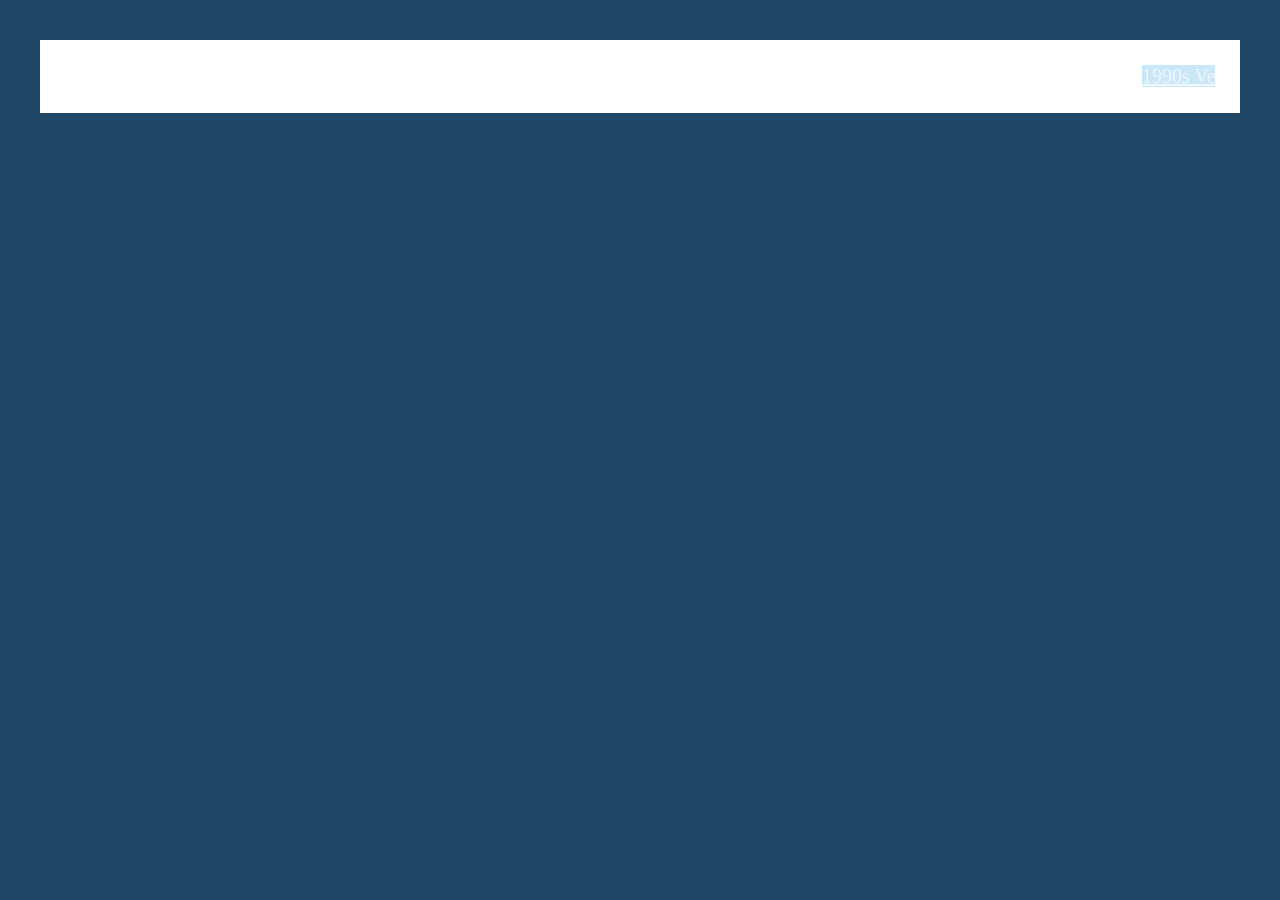
<file: index.html>
<!DOCTYPE html>
<html lang="en">
<head>
	<meta charset="UTF-8">
	<meta name="viewport" content="width=device-width, initial-scale=1.0">
	<title>Time Traveler</title>
	<link rel="stylesheet" href="assets/css/homepage.css">
</head>
<body>

	

		<nav>
	<marquee>
	<a class="web1" href="1990s/">1990s Version</a>
		<a class="web2" href="2000s/">2000s Version</a>
		<a class="web3" href="2010s/">2010s Version</a>
	</marquee>
	
	</nav>

</body>
</html>
</file>
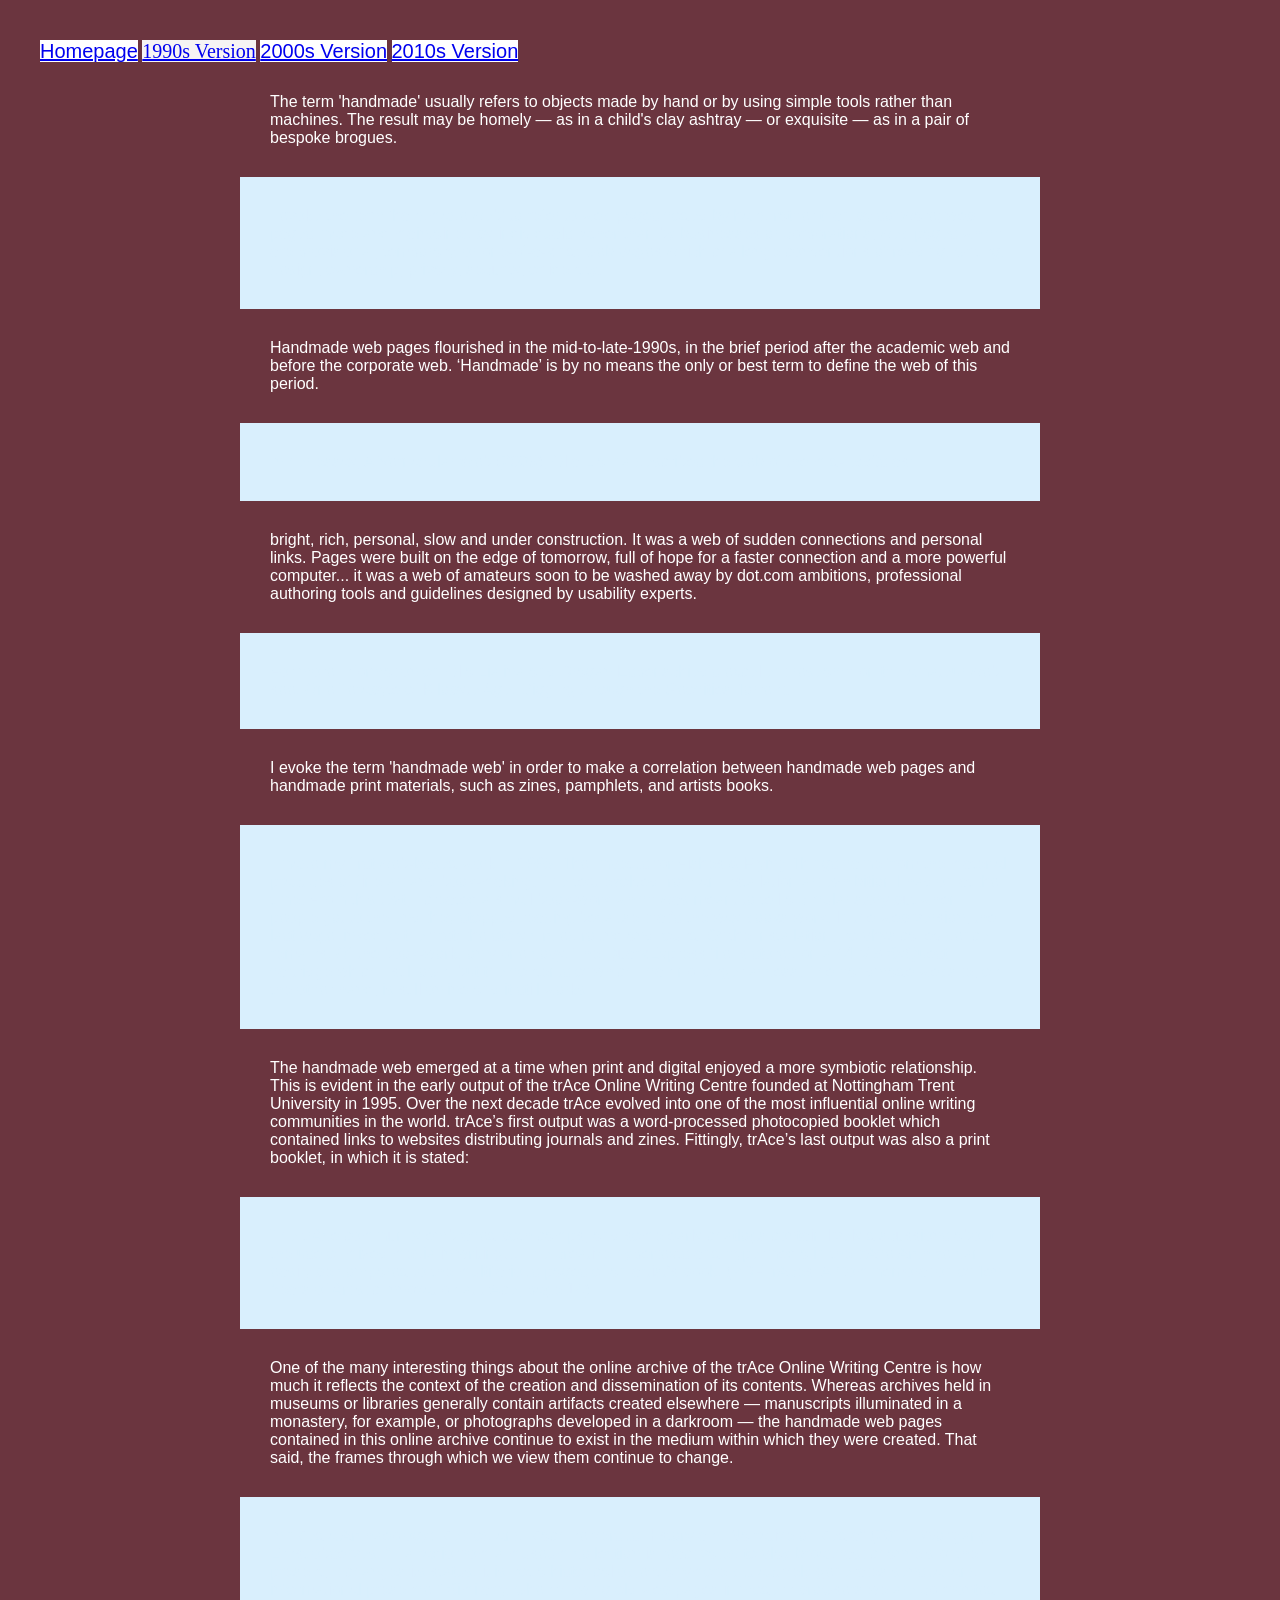
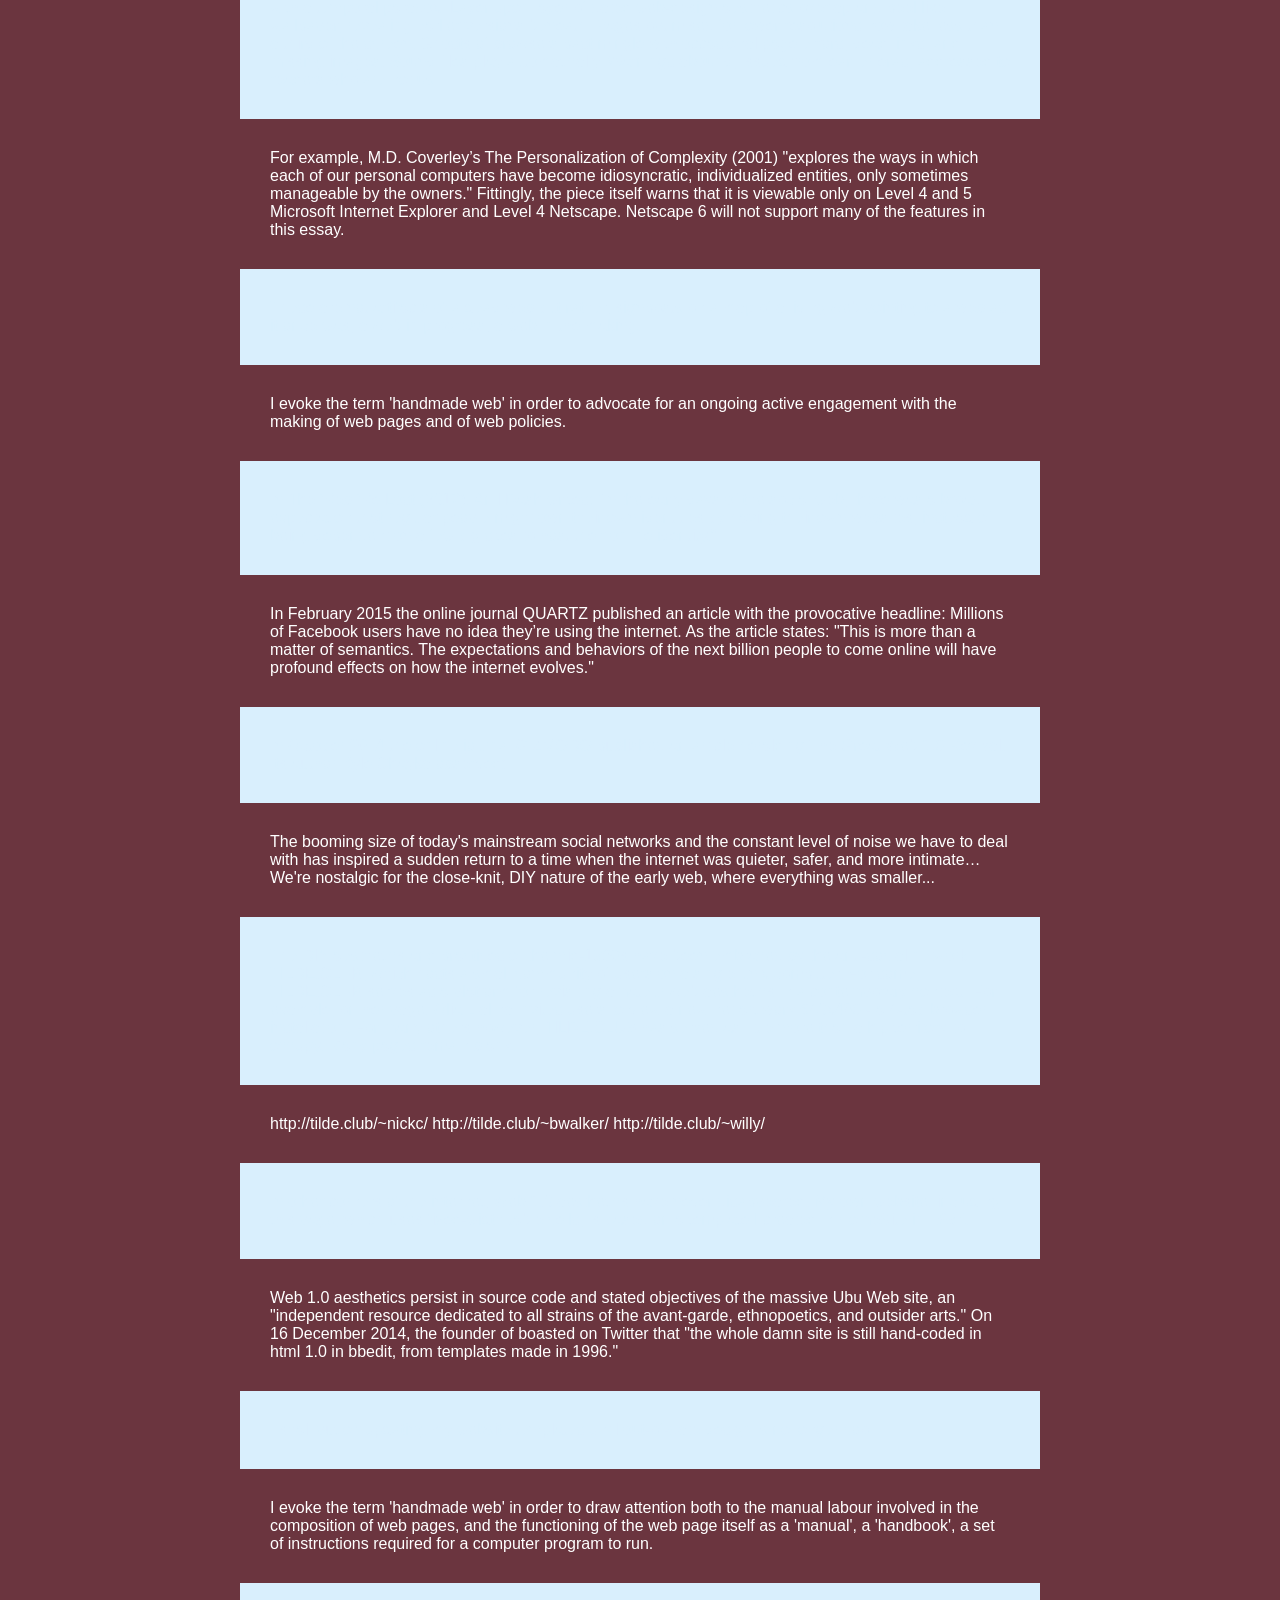
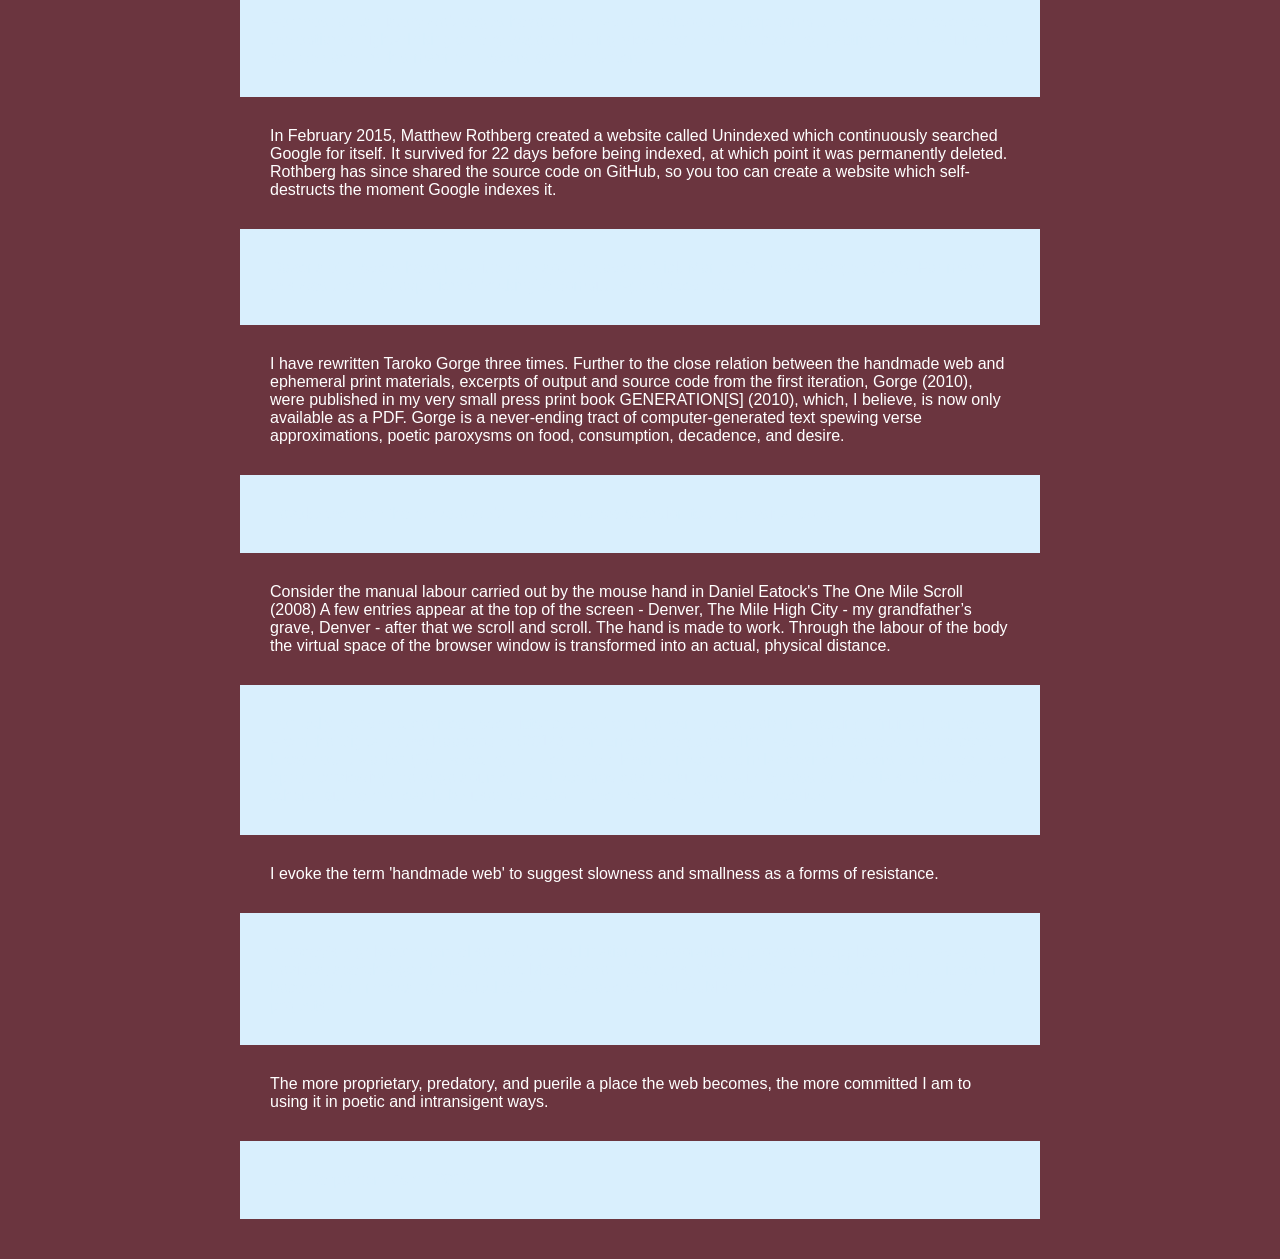
<file: 2000s/index.html>
<!DOCTYPE html>
<html lang="en">
<head>
	<meta charset="UTF-8">
	<meta name="viewport" content="width=device-width, initial-scale=1.0">
	<title>Time Traveler | 2000s Version</title>
	<link rel="stylesheet" href="../assets/css/2000s.css">
</head>
<body>

	<nav>
		<a class="intro" href="../">Homepage</a>
		<a class="web1" href="../1990s/">1990s Version</a>
		<a class="web2" href="./">2000s Version</a>
		<a class="web3" href="../2010s/">2010s Version</a>
	</nav>
<p class="para">
		The term 'handmade' usually refers to objects made by hand or by using simple tools rather than machines. The result may be homely — as in a child's clay ashtray — or exquisite — as in a pair of bespoke brogues.
</p>
<p class="parag">
	I evoke the term 'handmade web' to refer to web pages coded by hand rather than by software; web pages made and maintained by individuals rather than by businesses or corporations; web pages which are provisional, temporary, or one-of-a-kind; web pages which challenge conventions of reading, writing, design, ownership, privacy, security, or identity.
</p>
<p class="para">
	Handmade web pages flourished in the mid-to-late-1990s, in the brief period after the academic web and before the corporate web. ‘Handmade’ is by no means the only or best term to define the web of this period.
</p>
<p class="parag">
	In her essay, A Vernacular Web (2005), Olia Lialina describes the web of the mid-1990s as:
</p>
<p class="para">
	bright, rich, personal, slow and under construction. It was a web of sudden connections and personal links. Pages were built on the edge of tomorrow, full of hope for a faster connection and a more powerful computer... it was a web of amateurs soon to be washed away by dot.com ambitions, professional authoring tools and guidelines designed by usability experts.

</p>
<p class="parag">
	For more information on Olia Lialina and Dragan Espenschied's excellent research on the amateur web, see: One Terabyte of Kilobyte Age: Digging through the Geocities Torrent.
</p>
<p class="para">
	I evoke the term 'handmade web' in order to make a correlation between handmade web pages and handmade print materials, such as zines, pamphlets, and artists books.
</p>
<p class="parag">
	I made my first web-based work in 1995. The impetus for Fishes & Flying Things came from the material practices of fine art and book-making. The text evolved from an installation art exhibition I had on at the time. From this text, I created a small book-work which was meant to tell a circular story but when people got to the end they stopped reading because that’s the way books work. In the web version, the last page linked to the first; the story circled round and round. Of the installation, no physical evidence remains. Of the book-work, only one copy. The QuarkExpress file is stored on a 44 MB SyQuest cartridge which I still own, but the contents of which I can no longer access. The handmade website, on the other hand, is still online and it still works.

</p>
<p class="para">
	The handmade web emerged at a time when print and digital enjoyed a more symbiotic relationship. This is evident in the early output of the trAce Online Writing Centre founded at Nottingham Trent University in 1995. Over the next decade trAce evolved into one of the most influential online writing communities in the world. trAce’s first output was a word-processed photocopied booklet which contained links to websites distributing journals and zines. Fittingly, trAce’s last output was also a print booklet, in which it is stated:

</p>
<p class="parag">
	The trAce community embraced both camps, and some early chatlogs contain lively discussions about the use of mixed media in writing… The creative hypertexts and hypermedia in the trAce Archive can easily be compared to the multifarious pages of an artist’s book. (PDF trAces: A Commemoration of Ten Years of Artistic Innovation at trAce, page 14)

</p>
<p class="para">
		One of the many interesting things about the online archive of the trAce Online Writing Centre is how much it reflects the context of the creation and dissemination of its contents. Whereas archives held in museums or libraries generally contain artifacts created elsewhere — manuscripts illuminated in a monastery, for example, or photographs developed in a darkroom — the handmade web pages contained in this online archive continue to exist in the medium within which they were created. That said, the frames through which we view them continue to change.

</p>
<p class="parag">
	In "Media Archaeology: Method and Machine versus History and Narrative of Media" (2011) Wolfgang Ernst observes: "If a radio from a museum collection is reactivated to play broadcast channels of the present, it changes its status: it is not a historical object anymore but actively generates sensual and informational presence." Similarly, when viewing old web pages in modern browsers we are confronted with a temporal paradox. Layer upon layer of dated web-design aesthetics overlap and peel like wallpaper, revealing earlier versions beneath. Pages optimised for lower resolutions now take less than a third of the screen. Ghosts of browsers past mingle with occasional page errors, dead links, and missing images. Sound files play automatically. Warnings abound, issued from earlier eras, addressed to readers who are not us.

</p>
<p class="para">
	For example, M.D. Coverley’s The Personalization of Complexity (2001) "explores the ways in which each of our personal computers have become idiosyncratic, individualized entities, only sometimes manageable by the owners." Fittingly, the piece itself warns that it is viewable only on Level 4 and 5 Microsoft Internet Explorer and Level 4 Netscape. Netscape 6 will not support many of the features in this essay.

</p>
<p class="parag">
	These are not artifacts of a dead web but rather, signposts on a map of a living web pointing to a web as it once was, a web in progress, a web in the making.

</p>
<p class="para">
	I evoke the term 'handmade web' in order to advocate for an ongoing active engagement with the making of web pages and of web policies.

</p>
<p class="parag">
	In The Web We Lost (2012), Anil Dash writes: "In the early days of the social web, there was a broad expectation that regular people might own their own identities by having their own websites, instead of being dependent on a few big sites to host their online identity."

</p>
<p class="para">
		In February 2015 the online journal QUARTZ published an article with the provocative headline: Millions of Facebook users have no idea they’re using the internet. As the article states: "This is more than a matter of semantics. The expectations and behaviors of the next billion people to come online will have profound effects on how the internet evolves."

</p>
<p class="parag">
	In October 2014 the online journal GIZMODO published an article heralding The Great Web 1.0 Revival. Its author Kyle Chayka observed:

</p>
<p class="para">
	The booming size of today's mainstream social networks and the constant level of noise we have to deal with has inspired a sudden return to a time when the internet was quieter, safer, and more intimate… We're nostalgic for the close-knit, DIY nature of the early web, where everything was smaller...

</p>
<p class="parag">
	The DIY aesthetics and practices of the mid-1990s have been embraced by the anti-social network TILDE.CLUB, which hosts a small community of users on a single unix computer. For some, TILDE.CLUB serves as a platform for revisiting amateur web aesthetics in a contemporary context. For example, on her page, Olia Lialina invites users to view a new net art work 640x480 - a 4-tab browser installation. For many others however, TILDE.CLUB has served as little more than a hip territory to occupy. Many pages remain blank.

</p>
<p class="para">
	http://tilde.club/~nickc/ http://tilde.club/~bwalker/ http://tilde.club/~willy/

</p>
<p class="parag">
		In other corners of the internet, Web 1.0 aesthetics have never disappeared. My own website, including this page, which uses fixed-width table cells, is based on a template I created in HomeSite in 1997.

</p>
<p class="para">
	Web 1.0 aesthetics persist in source code and stated objectives of the massive Ubu Web site, an "independent resource dedicated to all strains of the avant-garde, ethnopoetics, and outsider arts." On 16 December 2014, the founder of boasted on Twitter that "the whole damn site is still hand-coded in html 1.0 in bbedit, from templates made in 1996."

</p>
<p class="parag">
	I shall put off updating my website templates until out-of-date design is no longer cool.

</p>
<p class="para">
	I evoke the term 'handmade web' in order to draw attention both to the manual labour involved in the composition of web pages, and the functioning of the web page itself as a 'manual', a 'handbook', a set of instructions required for a computer program to run.

</p>
<p class="parag">
	For most of its history web pages have been read on desktop or laptop computers. Readers have had the option of right-clicking on any page, selecting View Page Source, copying, pasting, and re-writing the source code. In this manner, readers become writers.

</p>
<p class="para">
	In February 2015, Matthew Rothberg created a website called Unindexed which continuously searched Google for itself. It survived for 22 days before being indexed, at which point it was permanently deleted. Rothberg has since shared the source code on GitHub, so you too can create a website which self-destructs the moment Google indexes it.

</p>
<p class="parag">
	Dozens of readers have re-written the source code of Nick Montfort’s Taroko Gorge (2008). For many, this was their first experience 'making' a computer-generated text.

</p>
<p class="para">
	I have rewritten Taroko Gorge three times. Further to the close relation between the handmade web and ephemeral print materials, excerpts of output and source code from the first iteration, Gorge (2010), were published in my very small press print book GENERATION[S] (2010), which, I believe, is now only available as a PDF. Gorge is a never-ending tract of computer-generated text spewing verse approximations, poetic paroxysms on food, consumption, decadence, and desire.

</p>
<p class="parag">
	I evoke the term 'handmade web' in order to draw attention to the physical body.

</p >
<p class="para">
	Consider the manual labour carried out by the mouse hand in Daniel Eatock's The One Mile Scroll (2008) A few entries appear at the top of the screen - Denver, The Mile High City - my grandfather’s grave, Denver - after that we scroll and scroll. The hand is made to work. Through the labour of the body the virtual space of the browser window is transformed into an actual, physical distance.

</p>
<p class="parag">
	Ironically, handheld devices have distanced us from the handmade web. In Reading Writing Interfaces: From the Digital to the Bookbound (2014), Lori Emerson argues: "The iPad works because users can’t know how it works" (15). Reading the web on an iPhone, iPad, or similar device, readers do not have the option of viewing the page source. The iPad provides consumers with access to materials created by others, but cannot easily be used as a tool in the handcrafting of new materials.

</p>
<p class="para">
	I evoke the term 'handmade web' to suggest slowness and smallness as a forms of resistance.

</p>
<p class="parag">
	In today's highly commercialised web of multinational corporations, proprietary applications, read-only devices, search algorithms, Content Management Systems, WYSIWYG editors, and digital publishers it becomes an increasingly radical act to hand-code and self-publish experimental web art and writing projects.

</p>
<p class="para">
	The more proprietary, predatory, and puerile a place the web becomes, the more committed I am to using it in poetic and intransigent ways.

</p>
<p class="parag">
		J. R. Carpenter, March 2015.

</p>

</body>
</html>
</file>
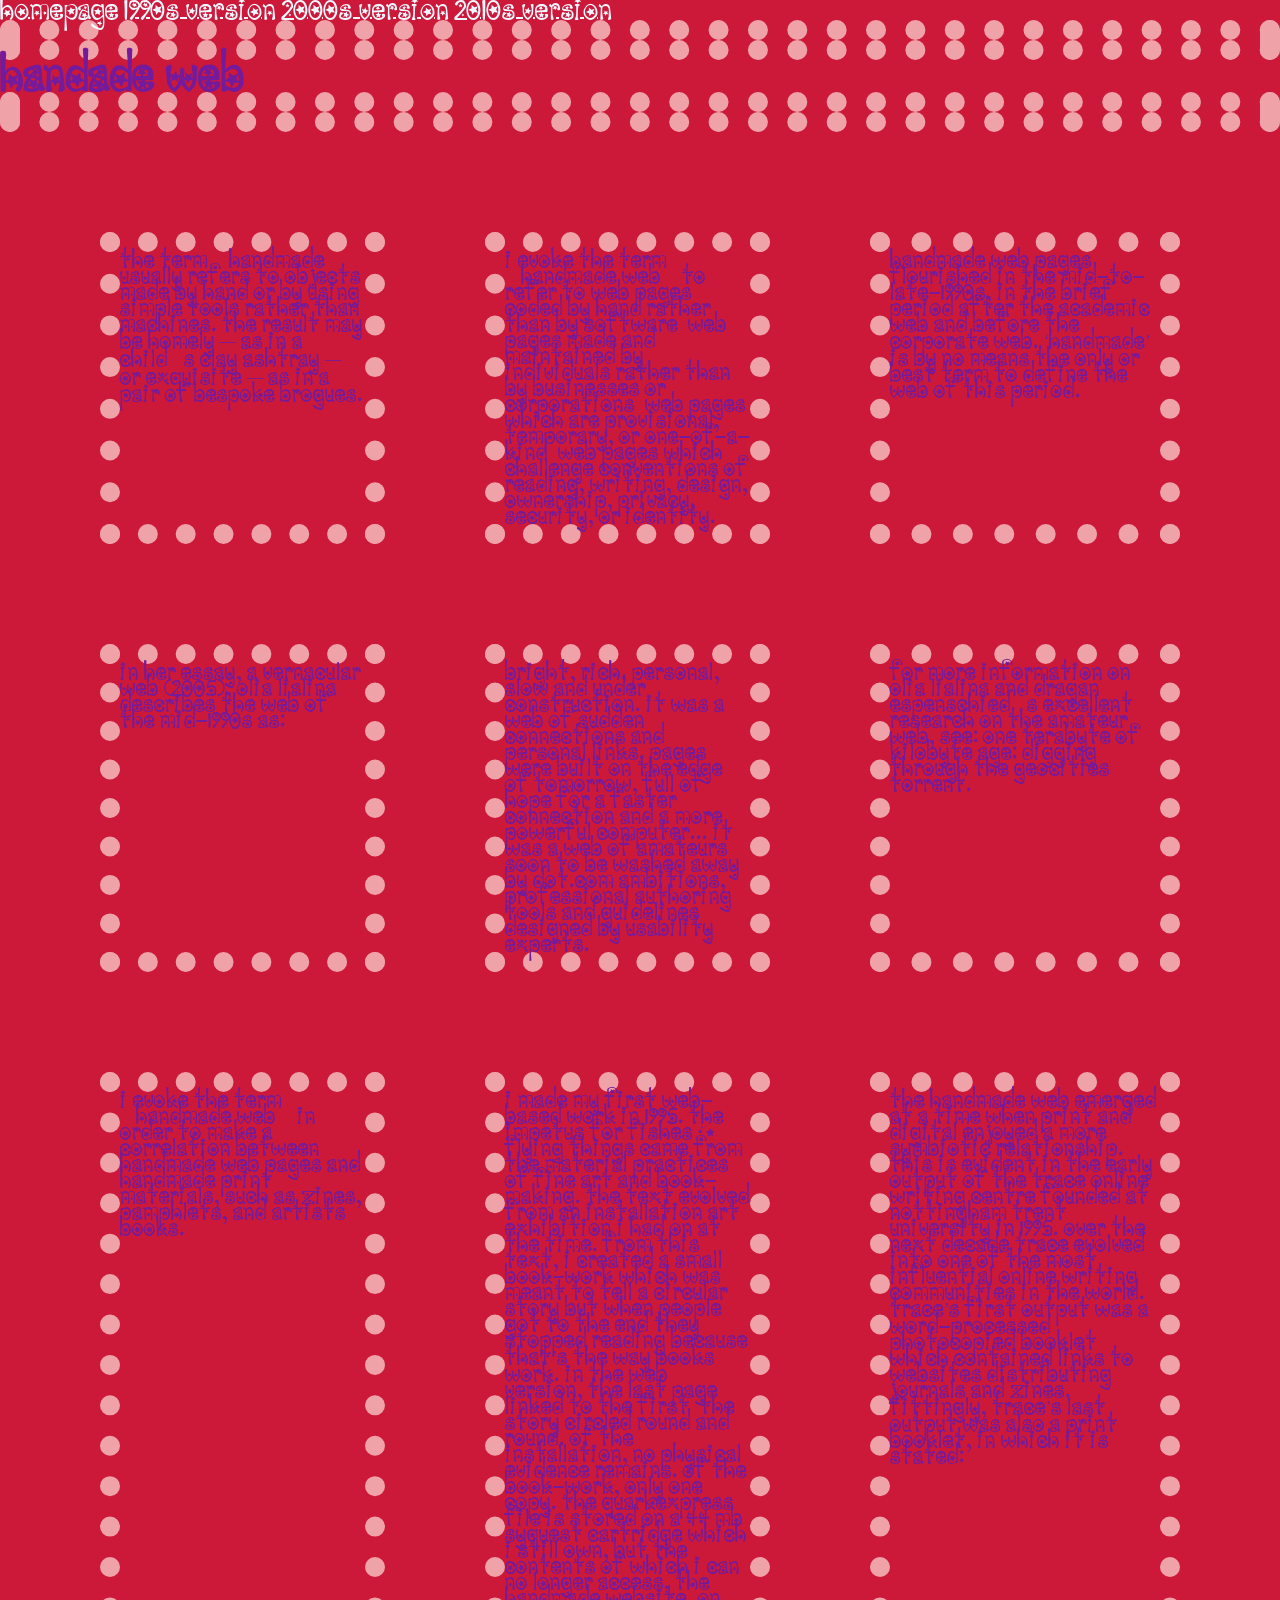
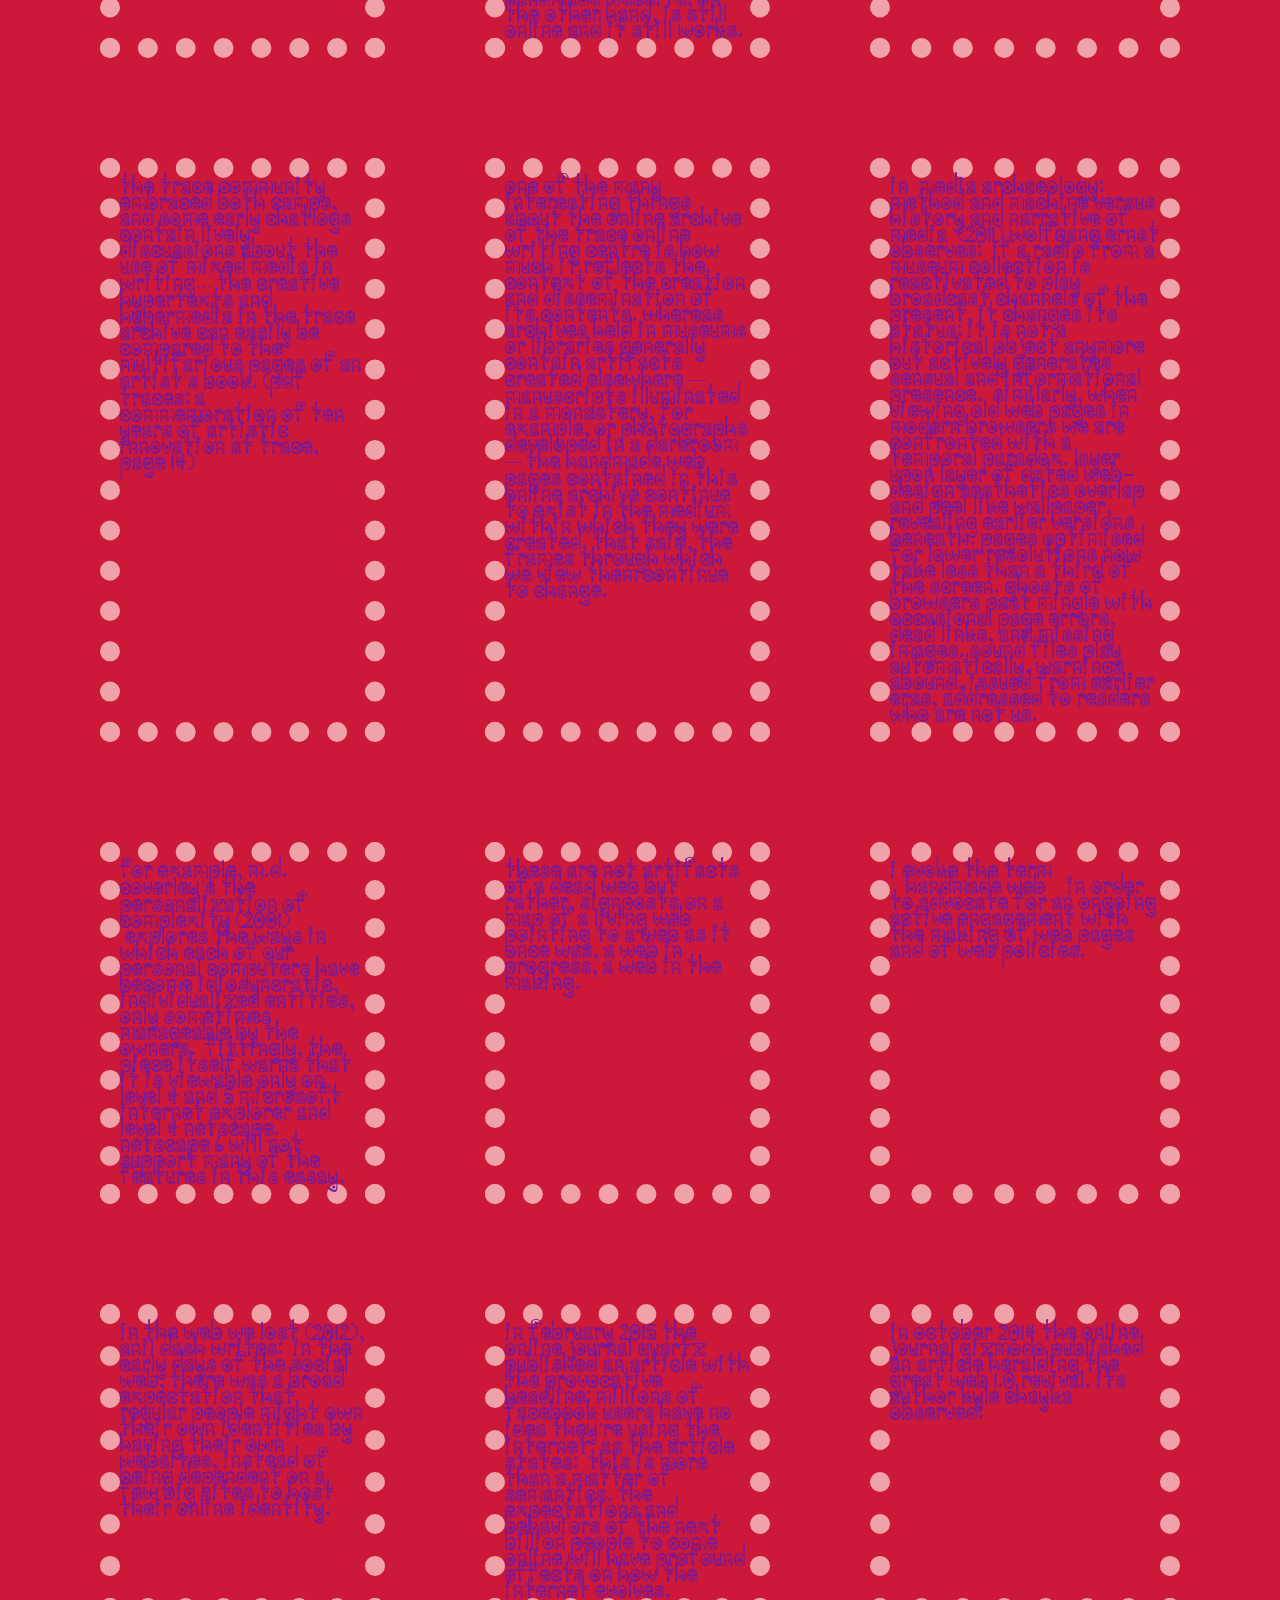
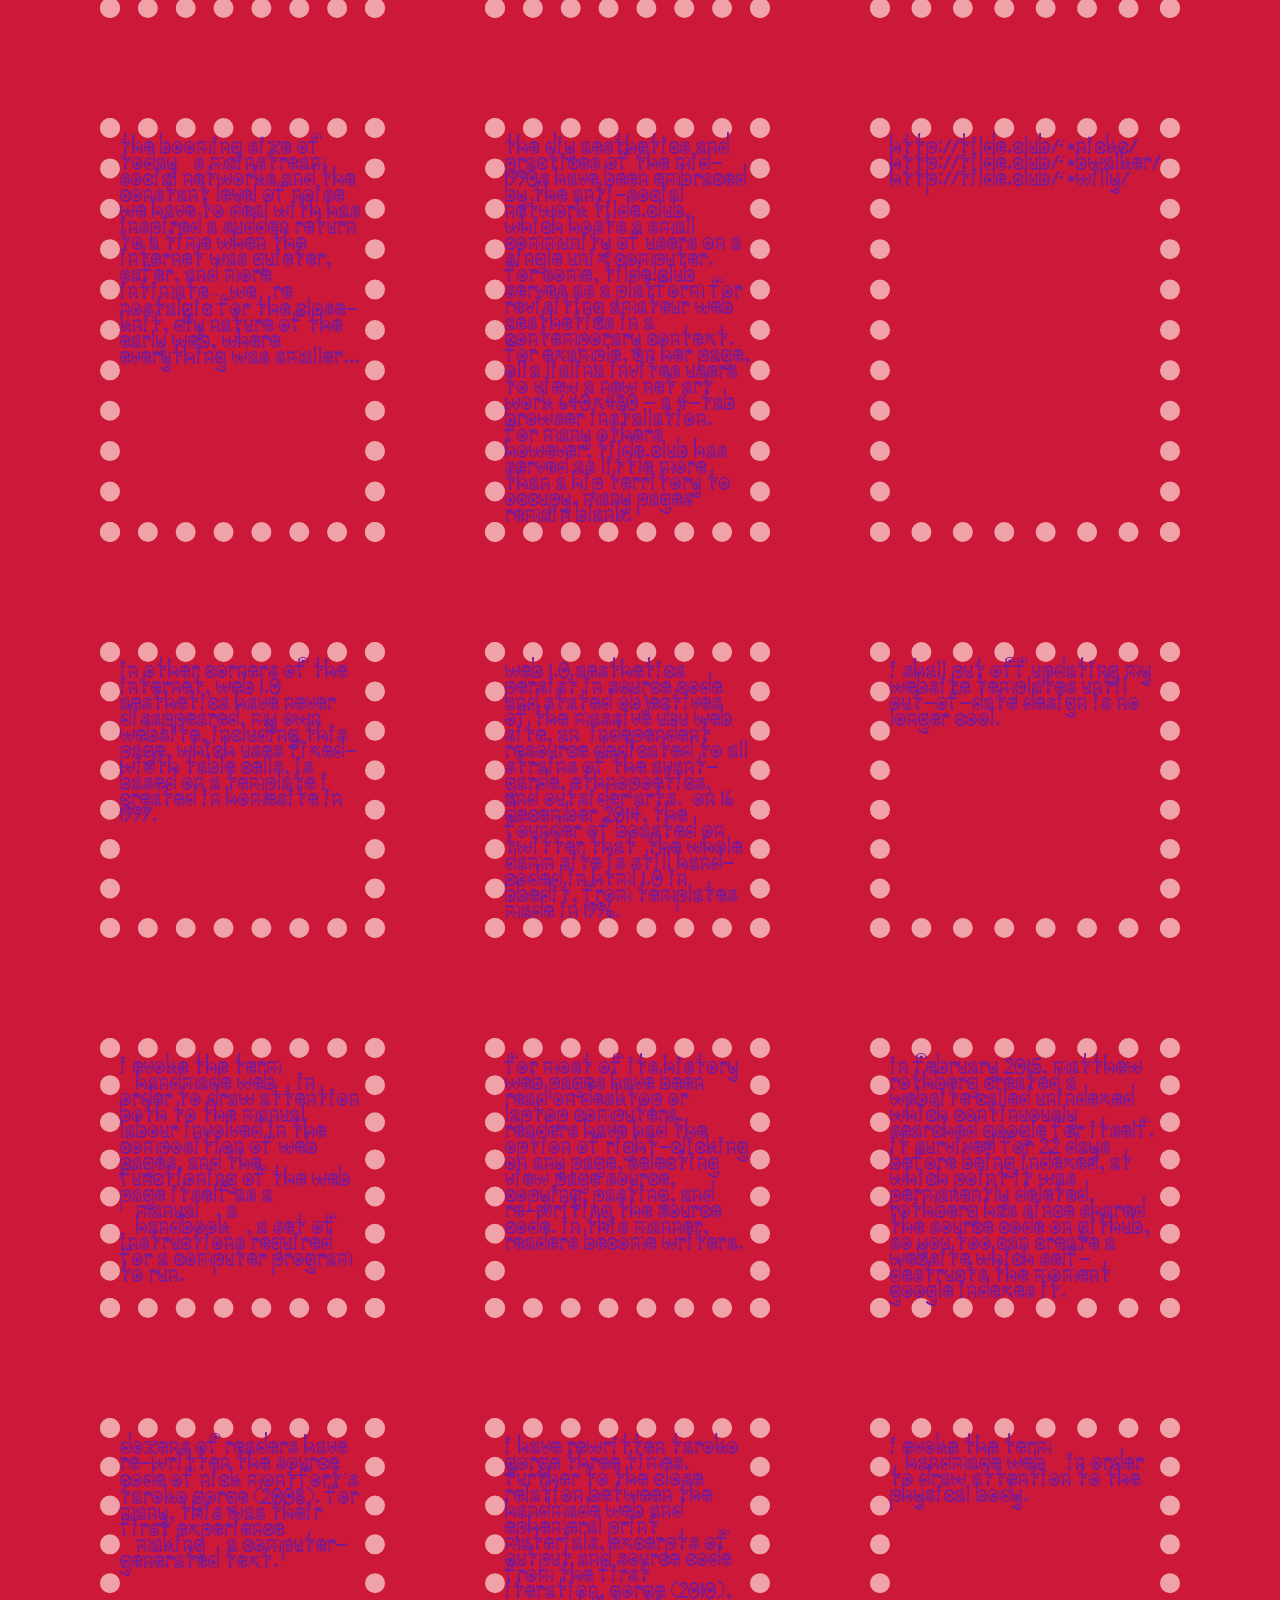
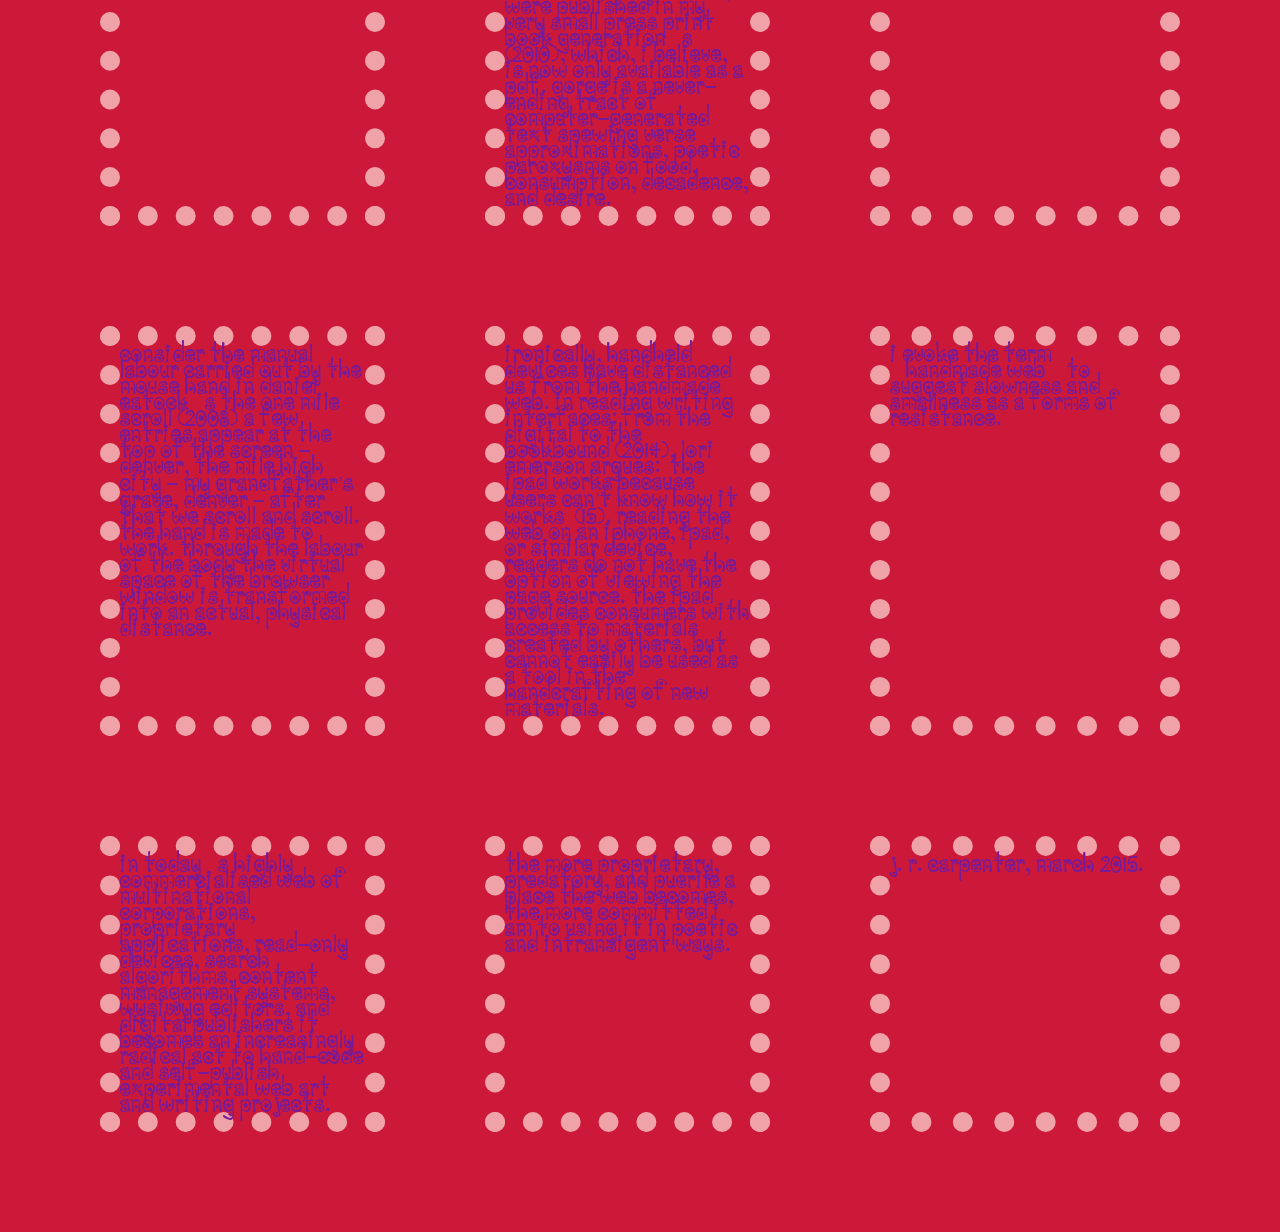
<file: 2010s/index.html>
<!DOCTYPE html>
<html lang="en">
<head>
	<meta charset="UTF-8">
	<meta name="viewport" content="width=device-width, initial-scale=1.0">
	<title>Time Traveler | 2010s Version</title>
	<link rel="stylesheet" href="../assets/css/2010s.css">
</head>

<body>

	<nav>
		<a class="intro" href="../">Homepage</a>
		<a class="web1" href="../1990s/">1990s Version</a>
		<a class="web2" href="../2000s/">2000s Version</a>
		<a class="web3" href="../2010s/">2010s Version</a>
	</nav>

	 <p>
		<h1> Handade Web</b> </h1>
	 </p>
	
	<div class="grid parent">
		
	
	<p>
		
		The term 'handmade' usually refers to objects made by hand or by using simple tools rather than machines. The result may be homely — as in a child's clay ashtray — or exquisite — as in a pair of bespoke brogues.
</p>
<p>
	I evoke the term 'handmade web' to refer to web pages coded by hand rather than by software; web pages made and maintained by individuals rather than by businesses or corporations; web pages which are provisional, temporary, or one-of-a-kind; web pages which challenge conventions of reading, writing, design, ownership, privacy, security, or identity.
</p>
<p>
	Handmade web pages flourished in the mid-to-late-1990s, in the brief period after the academic web and before the corporate web. ‘Handmade’ is by no means the only or best term to define the web of this period.
</p>
<p>
	In her essay, A Vernacular Web (2005), Olia Lialina describes the web of the mid-1990s as:
</p>
<p>
	bright, rich, personal, slow and under construction. It was a web of sudden connections and personal links. Pages were built on the edge of tomorrow, full of hope for a faster connection and a more powerful computer... it was a web of amateurs soon to be washed away by dot.com ambitions, professional authoring tools and guidelines designed by usability experts.

</p>
<p>
	For more information on Olia Lialina and Dragan Espenschied's excellent research on the amateur web, see: One Terabyte of Kilobyte Age: Digging through the Geocities Torrent.
</p>
<p>
	I evoke the term 'handmade web' in order to make a correlation between handmade web pages and handmade print materials, such as zines, pamphlets, and artists books.
</p>
<p>
	I made my first web-based work in 1995. The impetus for Fishes & Flying Things came from the material practices of fine art and book-making. The text evolved from an installation art exhibition I had on at the time. From this text, I created a small book-work which was meant to tell a circular story but when people got to the end they stopped reading because that’s the way books work. In the web version, the last page linked to the first; the story circled round and round. Of the installation, no physical evidence remains. Of the book-work, only one copy. The QuarkExpress file is stored on a 44 MB SyQuest cartridge which I still own, but the contents of which I can no longer access. The handmade website, on the other hand, is still online and it still works.

</p>
<p>
	The handmade web emerged at a time when print and digital enjoyed a more symbiotic relationship. This is evident in the early output of the trAce Online Writing Centre founded at Nottingham Trent University in 1995. Over the next decade trAce evolved into one of the most influential online writing communities in the world. trAce’s first output was a word-processed photocopied booklet which contained links to websites distributing journals and zines. Fittingly, trAce’s last output was also a print booklet, in which it is stated:

</p>
<p>
	The trAce community embraced both camps, and some early chatlogs contain lively discussions about the use of mixed media in writing… The creative hypertexts and hypermedia in the trAce Archive can easily be compared to the multifarious pages of an artist’s book. (PDF trAces: A Commemoration of Ten Years of Artistic Innovation at trAce, page 14)

</p>
<p>
		One of the many interesting things about the online archive of the trAce Online Writing Centre is how much it reflects the context of the creation and dissemination of its contents. Whereas archives held in museums or libraries generally contain artifacts created elsewhere — manuscripts illuminated in a monastery, for example, or photographs developed in a darkroom — the handmade web pages contained in this online archive continue to exist in the medium within which they were created. That said, the frames through which we view them continue to change.

</p>
<p>
	In "Media Archaeology: Method and Machine versus History and Narrative of Media" (2011) Wolfgang Ernst observes: "If a radio from a museum collection is reactivated to play broadcast channels of the present, it changes its status: it is not a historical object anymore but actively generates sensual and informational presence." Similarly, when viewing old web pages in modern browsers we are confronted with a temporal paradox. Layer upon layer of dated web-design aesthetics overlap and peel like wallpaper, revealing earlier versions beneath. Pages optimised for lower resolutions now take less than a third of the screen. Ghosts of browsers past mingle with occasional page errors, dead links, and missing images. Sound files play automatically. Warnings abound, issued from earlier eras, addressed to readers who are not us.

</p>
<p>
	For example, M.D. Coverley’s The Personalization of Complexity (2001) "explores the ways in which each of our personal computers have become idiosyncratic, individualized entities, only sometimes manageable by the owners." Fittingly, the piece itself warns that it is viewable only on Level 4 and 5 Microsoft Internet Explorer and Level 4 Netscape. Netscape 6 will not support many of the features in this essay.

</p>
<p>
	These are not artifacts of a dead web but rather, signposts on a map of a living web pointing to a web as it once was, a web in progress, a web in the making.

</p>
<p>
	I evoke the term 'handmade web' in order to advocate for an ongoing active engagement with the making of web pages and of web policies.

</p>
<p>
	In The Web We Lost (2012), Anil Dash writes: "In the early days of the social web, there was a broad expectation that regular people might own their own identities by having their own websites, instead of being dependent on a few big sites to host their online identity."

</p>
<p>
		In February 2015 the online journal QUARTZ published an article with the provocative headline: Millions of Facebook users have no idea they’re using the internet. As the article states: "This is more than a matter of semantics. The expectations and behaviors of the next billion people to come online will have profound effects on how the internet evolves."

</p>
<p>
	In October 2014 the online journal GIZMODO published an article heralding The Great Web 1.0 Revival. Its author Kyle Chayka observed:

</p>
<p>
	The booming size of today's mainstream social networks and the constant level of noise we have to deal with has inspired a sudden return to a time when the internet was quieter, safer, and more intimate… We're nostalgic for the close-knit, DIY nature of the early web, where everything was smaller...

</p>
<p>
	The DIY aesthetics and practices of the mid-1990s have been embraced by the anti-social network TILDE.CLUB, which hosts a small community of users on a single unix computer. For some, TILDE.CLUB serves as a platform for revisiting amateur web aesthetics in a contemporary context. For example, on her page, Olia Lialina invites users to view a new net art work 640x480 - a 4-tab browser installation. For many others however, TILDE.CLUB has served as little more than a hip territory to occupy. Many pages remain blank.

</p>
<p>
	http://tilde.club/~nickc/ http://tilde.club/~bwalker/ http://tilde.club/~willy/

</p>
<p>
		In other corners of the internet, Web 1.0 aesthetics have never disappeared. My own website, including this page, which uses fixed-width table cells, is based on a template I created in HomeSite in 1997.

</p>
<p>
	Web 1.0 aesthetics persist in source code and stated objectives of the massive Ubu Web site, an "independent resource dedicated to all strains of the avant-garde, ethnopoetics, and outsider arts." On 16 December 2014, the founder of boasted on Twitter that "the whole damn site is still hand-coded in html 1.0 in bbedit, from templates made in 1996."

</p>
<p>
	I shall put off updating my website templates until out-of-date design is no longer cool.

</p>
<p>
	I evoke the term 'handmade web' in order to draw attention both to the manual labour involved in the composition of web pages, and the functioning of the web page itself as a 'manual', a 'handbook', a set of instructions required for a computer program to run.

</p>
<p>
	For most of its history web pages have been read on desktop or laptop computers. Readers have had the option of right-clicking on any page, selecting View Page Source, copying, pasting, and re-writing the source code. In this manner, readers become writers.

</p>
<p>
	In February 2015, Matthew Rothberg created a website called Unindexed which continuously searched Google for itself. It survived for 22 days before being indexed, at which point it was permanently deleted. Rothberg has since shared the source code on GitHub, so you too can create a website which self-destructs the moment Google indexes it.

</p>
<p>
	Dozens of readers have re-written the source code of Nick Montfort’s Taroko Gorge (2008). For many, this was their first experience 'making' a computer-generated text.

</p>
<p>
	I have rewritten Taroko Gorge three times. Further to the close relation between the handmade web and ephemeral print materials, excerpts of output and source code from the first iteration, Gorge (2010), were published in my very small press print book GENERATION[S] (2010), which, I believe, is now only available as a PDF. Gorge is a never-ending tract of computer-generated text spewing verse approximations, poetic paroxysms on food, consumption, decadence, and desire.

</p>
<p>
	I evoke the term 'handmade web' in order to draw attention to the physical body.

</p>
<p>
	Consider the manual labour carried out by the mouse hand in Daniel Eatock's The One Mile Scroll (2008) A few entries appear at the top of the screen - Denver, The Mile High City - my grandfather’s grave, Denver - after that we scroll and scroll. The hand is made to work. Through the labour of the body the virtual space of the browser window is transformed into an actual, physical distance.

</p>
<p>
	Ironically, handheld devices have distanced us from the handmade web. In Reading Writing Interfaces: From the Digital to the Bookbound (2014), Lori Emerson argues: "The iPad works because users can’t know how it works" (15). Reading the web on an iPhone, iPad, or similar device, readers do not have the option of viewing the page source. The iPad provides consumers with access to materials created by others, but cannot easily be used as a tool in the handcrafting of new materials.

</p>
<p>
	I evoke the term 'handmade web' to suggest slowness and smallness as a forms of resistance.

</p>
<p>
	In today's highly commercialised web of multinational corporations, proprietary applications, read-only devices, search algorithms, Content Management Systems, WYSIWYG editors, and digital publishers it becomes an increasingly radical act to hand-code and self-publish experimental web art and writing projects.

</p>
<p>
	The more proprietary, predatory, and puerile a place the web becomes, the more committed I am to using it in poetic and intransigent ways.

</p>
<p>
		J. R. Carpenter, March 2015.

</p>
</div>
</body>
</html>
</file>
<file: assets/css/homepage.css>
/* Add styles to all elements */
* {
	margin: 0; /* remove margin from all elements */
	padding: 0; /* remove padding from all elements */
	box-sizing: border-box; /* fix width calculation, more info here: https://developer.mozilla.org/en-US/docs/Web/CSS/Reference/Properties/box-sizing */
}

/* Write your CSS below (feel free to change the styles already here) */

body {
	font-family: sans-serif;
	background-color: rgb(32, 72, 102);
}
header {
	padding: 20px;
	margin: 40px;
	background-color: white;
	border: 5px solid black;
}
nav {
display: flex;
flex-direction: column;
gap:40px;
	padding: 20px;
	margin: 40px;
	background-color: white;
	border: 5px solid rgb(255, 255, 255);
	align-items: center;
}

ul {
	margin: 20px;
}
.parent{
	border: 2px solid black;
	display:flex;
	flex-grow:1;

	


}
.parent:hover {
flex-grow: 200
}


.web1 {
	font-size: 20px;
	background-color: hsl(202, 75%, 88%);
	color: aliceblue;
	transition: background-color 2s;
	font-family: Georgia, 'Times New Roman', Times, serif;

}
.web1:hover{
	background-color: rgb(255, 255, 255);
	color: rgb(249, 136, 187);
border:  dotted rgb(255, 255, 255);}
.web2 {
	font-size: 20px;
	color: aliceblue;
	background-color: hsl(20, 94%, 27%);
	transition: background-color 2s;

}
.web2:hover{
	background-color: rgb(255, 255, 255);
	color: rgb(249, 136, 187);
border:  dotted rgb(255, 255, 255);}
.web3 {
	font-size: 20px;
	color: aliceblue;
	background-color: hsl(349, 78%, 45%);
	transition: background-color 2s;

}
.web3:hover{
	background-color: rgb(255, 255, 255);
	color: rgb(249, 136, 187);
border:  dotted rgb(255, 255, 255);}
</file>
<file: assets/css/2000s.css>
/* Add styles to all elements */
* {
	margin: 0;
	/* remove default margin from all elements */
	padding: 0;
	/* remove default padding from all elements */
	box-sizing: border-box;
	/* fix width calculation, more info here: https://developer.mozilla.org/en-US/docs/Web/CSS/Reference/Properties/box-sizing */
}

/* Write your CSS below (feel free to change the styles already here) */
body {
	font-family: 'Lucida Sans', 'Lucida Sans Regular', 'Lucida Grande', 'Lucida Sans Unicode', Geneva, Verdana, sans-serif;
	background-color: lab(29.65% 25.56 5.05);
	padding: 40px;

}

p {
	padding: 30px;
	width: 800px;
	margin-left: auto;
	margin-right: auto;
	color: lab(93.07% -5.37 -9.51);

}

.para {
	background-color: lab(29.65% 25.56 5.05);
	color: lab(100% 0.01 -0.01);
	animation-name: stripes;
	animation-duration: 4s;
	animation-iteration-count: infinite;
	animation-direction: alternate;
}

.para:hover {
	color: rgb(80, 131, 175)
}

.parag {
	background-color: lab(93.07% -5.37 -9.51);
}

.parag:hover {
	color: rgb(18, 153, 94);
}

.intro {
	font-size: 20px;
	background-color: rgb(255, 255, 255);
	transition: background-color 2s;



}

.intro:hover {
	background-color: rgb(255, 255, 255);
	border-style: groove;

}

.web1 {
	font-size: 20px;
	background-color: rgb(246, 244, 244);
	transition: background-color 2s;
	font-family: Georgia, 'Times New Roman', Times, serif;

}

.web1:hover {
	background-color: lab(93.07% -5.37 -9.51);
	border-style: groove;
}

.web2 {
	font-size: 20px;
	background-color: rgb(255, 255, 255);
	transition: background-color 2s;

}

.web2:hover {
	background-color: lab(93.07% -5.37 -9.51);
	border-style: dotted;
}

.web3 {
	font-size: 20px;
	background-color: rgb(255, 255, 255);
	transition: background-color 2s;

}

.web3:hover {
	background-color: lab(93.07% -5.37 -9.51);
	border-style: groove;
}

@keyframes stripes {
	0% {
		font-size: 20px
	}

	50% {
		font-size: 3px
	}

	100% {
		font-size: 1px
	}
}
</file>
<file: assets/css/2010s.css>
/* Add styles to all elements */
* {
	margin: 0;
	/* remove default margin from all elements */
	padding: 0;
	/* remove default padding from all elements */
	box-sizing: border-box;
	/* fix width calculation, more info here: https://developer.mozilla.org/en-US/docs/Web/CSS/Reference/Properties/box-sizing */
}

@font-face {
	font-family: "sabrina";
	src: url("../fonts/sabrina/SABRINA_.TTF");
}

/* Write your CSS below (feel free to change the styles already here) */

body {
	font-family: "sabrina";
	background-color: hsl(349, 78%, 45%);
	color: rgb(115, 27, 156);
}

.parent {
	display: flex;
	gap: 100px;
	flex-direction: column;
	padding: 100px;
	display: grid;
	grid-template-columns: 1fr 1fr 1fr;
	margin-bottom: auto;

}

p {
	border: 20px dotted rgba(250, 198, 198, 0.795);
	flex-grow: 1;
	transition: 2s;
}

p:hover {

	flex-grow: 150;

}

@media only screen and (mx-width: 300px) {
	body {
		background-color: black;

	}

}

body:hover {
	background-color: aliceblue;
	color: aliceblue
}


.intro {
	font-size: 20px;
	color: aliceblue;
	background-color: hsl(349, 78%, 45%);
	transition: background-color 2s;



}

.intro:hover {
	background-color: rgb(255, 243, 131);
	color: rgb(249, 136, 187);
	border: dotted rgb(255, 255, 255);

}

.web1 {
	font-size: 20px;
	background-color: hsl(349, 78%, 45%);
	color: aliceblue;
	transition: background-color 2s;


}

.web1:hover {
	background-color: rgb(255, 255, 255);
	color: rgb(249, 136, 187);
	border: dotted rgb(255, 255, 255);
}

.web2 {
	font-size: 20px;
	color: aliceblue;
	background-color: hsl(349, 78%, 45%);
	transition: background-color 2s;

}

.web2:hover {
	background-color: rgb(255, 255, 255);
	color: rgb(249, 136, 187);
	border: dotted rgb(255, 255, 255);
}

.web3 {
	font-size: 20px;
	color: aliceblue;
	background-color: hsl(349, 78%, 45%);
	transition: background-color 2s;

}

.web3:hover {
	background-color: rgb(255, 255, 255);
	color: rgb(249, 136, 187);
	border: dotted rgb(255, 255, 255);
}
</file>
